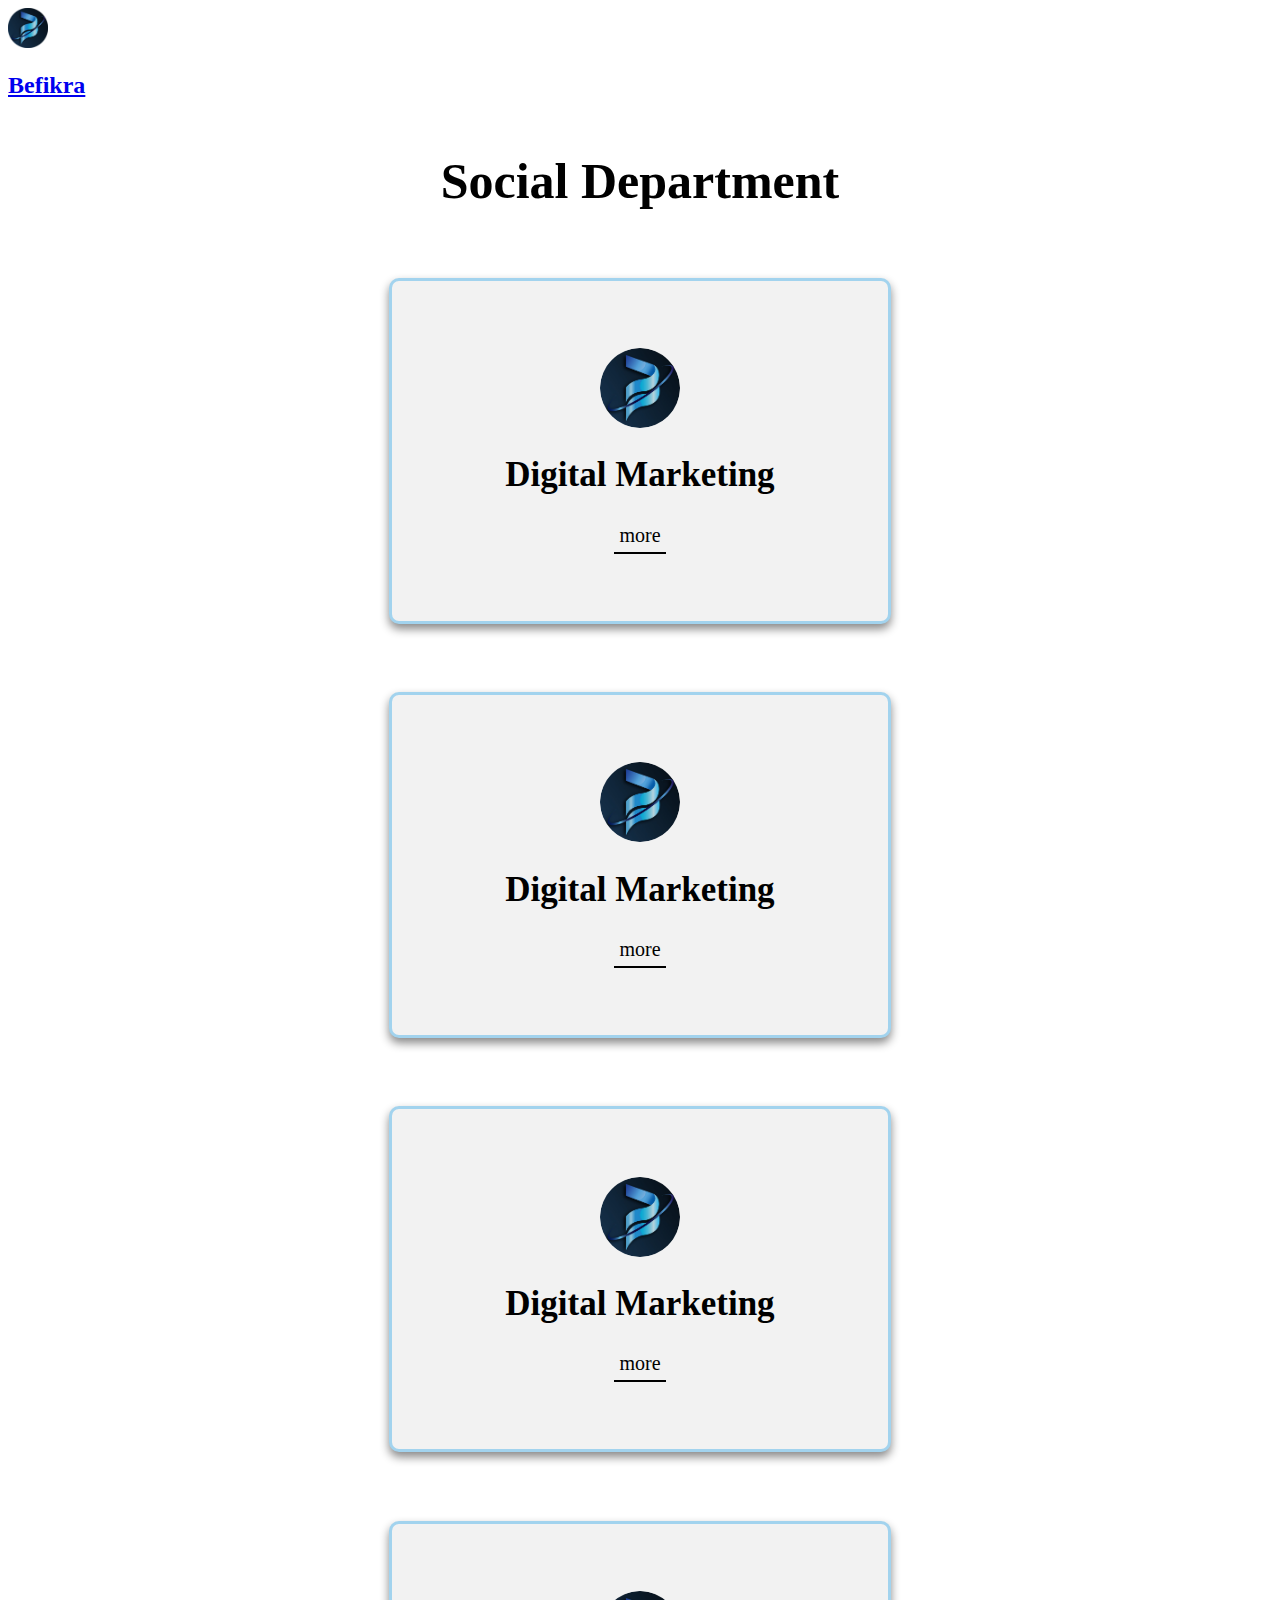
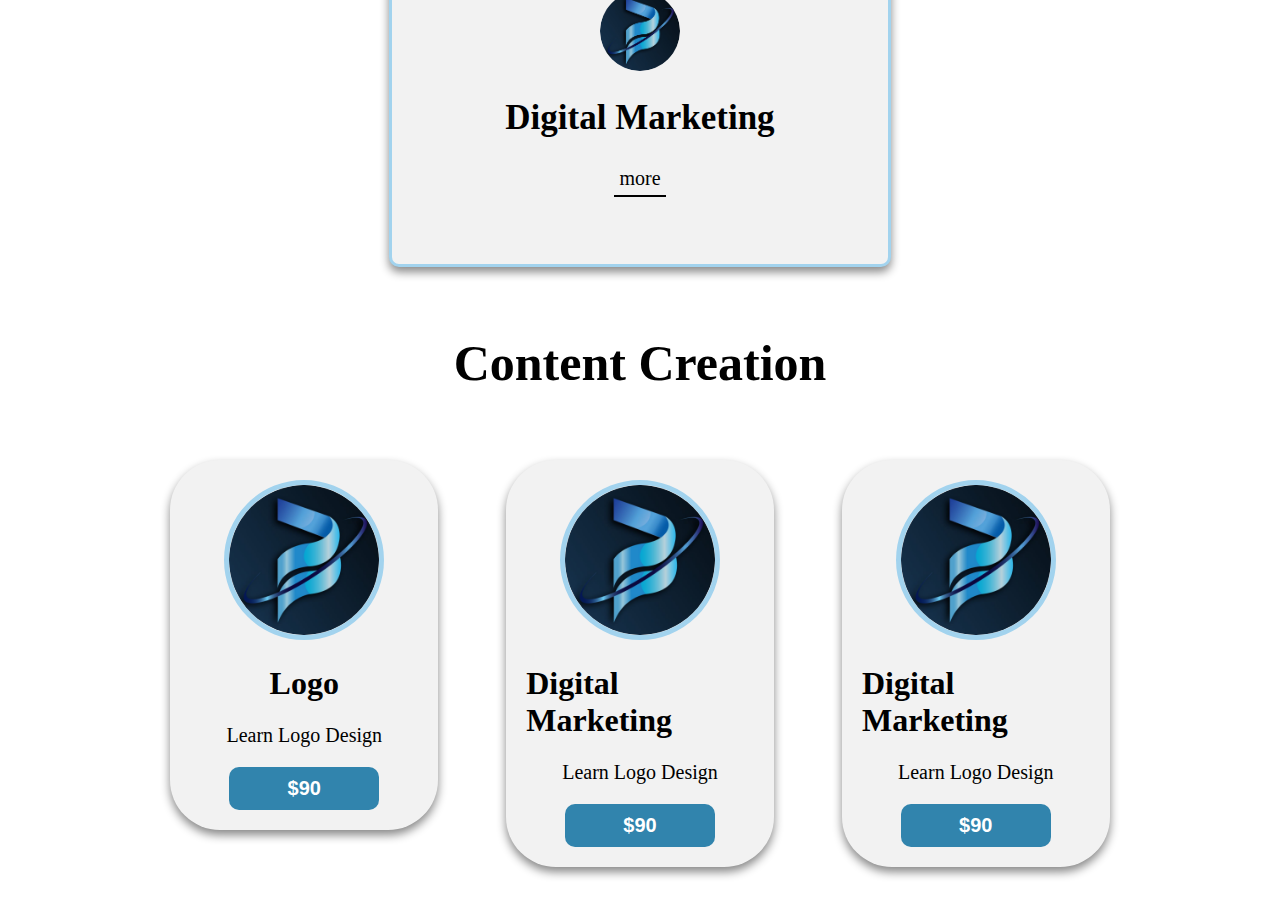
<file: index.html>
<!DOCTYPE html>
<html lang="en">
  <head>
    <meta charset="UTF-8" />
    <meta http-equiv="X-UA-Compatible" content="IE=edge" />
    <meta name="viewport" content="width=device-width, initial-scale=1.0" />
    <title>Befikra Community</title>
    <link rel="stylesheet" href="style.css" />
  </head>

  <body>
    <!-- =============== Navbar starts ========= -->
    <nav>
      <div class="logo">
        <a href="#"
          ><img src="./Images/lg.png" alt="logo" height="40px" width="40px"
        /></a>
      </div>
      <div class="container nav_container">
        <a href="index.html">
          <h2>Befikra</h2>
        </a>
      </div>
    </nav>

    <!-- ================ Social Department Section ================ -->
    <section id="social-department">
      <div class="sd-head">
        <h1 class="sd-heading">Social Department</h1>
      </div>

      <div class="sd-cards">
        <div class="sd-card-root">
          <div class="sd-card-img">
            <img class="circle-img" src="./Images/lg.png" alt="" />
          </div>
          <div class="sd-card-content">
            <h1>Digital Marketing</h1>
            <div class="sd-card-content-more">
              <p>more</p>
            </div>
          </div>
        </div>
        <div class="sd-card-root">
          <div class="sd-card-img">
            <img class="circle-img" src="./Images/lg.png" alt="" />
          </div>
          <div class="sd-card-content">
            <h1>Digital Marketing</h1>
            <div class="sd-card-content-more">
              <p>more</p>
            </div>
          </div>
        </div>
        <div class="sd-card-root">
          <div class="sd-card-img">
            <img class="circle-img" src="./Images/lg.png" alt="" />
          </div>
          <div class="sd-card-content">
            <h1>Digital Marketing</h1>
            <div class="sd-card-content-more">
              <p>more</p>
            </div>
          </div>
        </div>
        <div class="sd-card-root">
          <div class="sd-card-img">
            <img class="circle-img" src="./Images/lg.png" alt="" />
          </div>
          <div class="sd-card-content">
            <h1>Digital Marketing</h1>
            <div class="sd-card-content-more">
              <p>more</p>
            </div>
          </div>
        </div>
      </div>
    </section>
    <!-- ================ Social Department Section End ================ -->

    <!-- ================ Content Creation Section ================ -->
    <section id="content-creation">
      <div class="sd-head">
        <h1 class="sd-heading">Content Creation</h1>
      </div>

      <div class="cc-cards">
        <div class="cc-card-root">
          <div>
            <img class="cc-card-img" src="./Images/lg.png" alt="" />
          </div>
          <div class="cc-card-content">
            <h1>Logo</h1>
            <div class="cc-card-content-more">
              <p>Learn Logo Design</p>
            </div>
            <button class="cc-card-button">$90</button>
          </div>
        </div>
        <div class="cc-card-root">
          <div>
            <img class="cc-card-img" src="./Images/lg.png" alt="" />
          </div>
          <div class="cc-card-content">
            <h1>Digital Marketing</h1>
            <div class="cc-card-content-more">
              <p>Learn Logo Design</p>
            </div>
            <button class="cc-card-button">$90</button>
          </div>
        </div>
        <div class="cc-card-root">
          <div>
            <img class="cc-card-img" src="./Images/lg.png" alt="" />
          </div>
          <div class="cc-card-content">
            <h1>Digital Marketing</h1>
            <div class="cc-card-content-more">
              <p>Learn Logo Design</p>
            </div>
            <button class="cc-card-button">$90</button>
          </div>
        </div>
      </div>
    </section>
    <!-- ================ Content Creation Section End ================ -->
  </body>
</html>
</file>
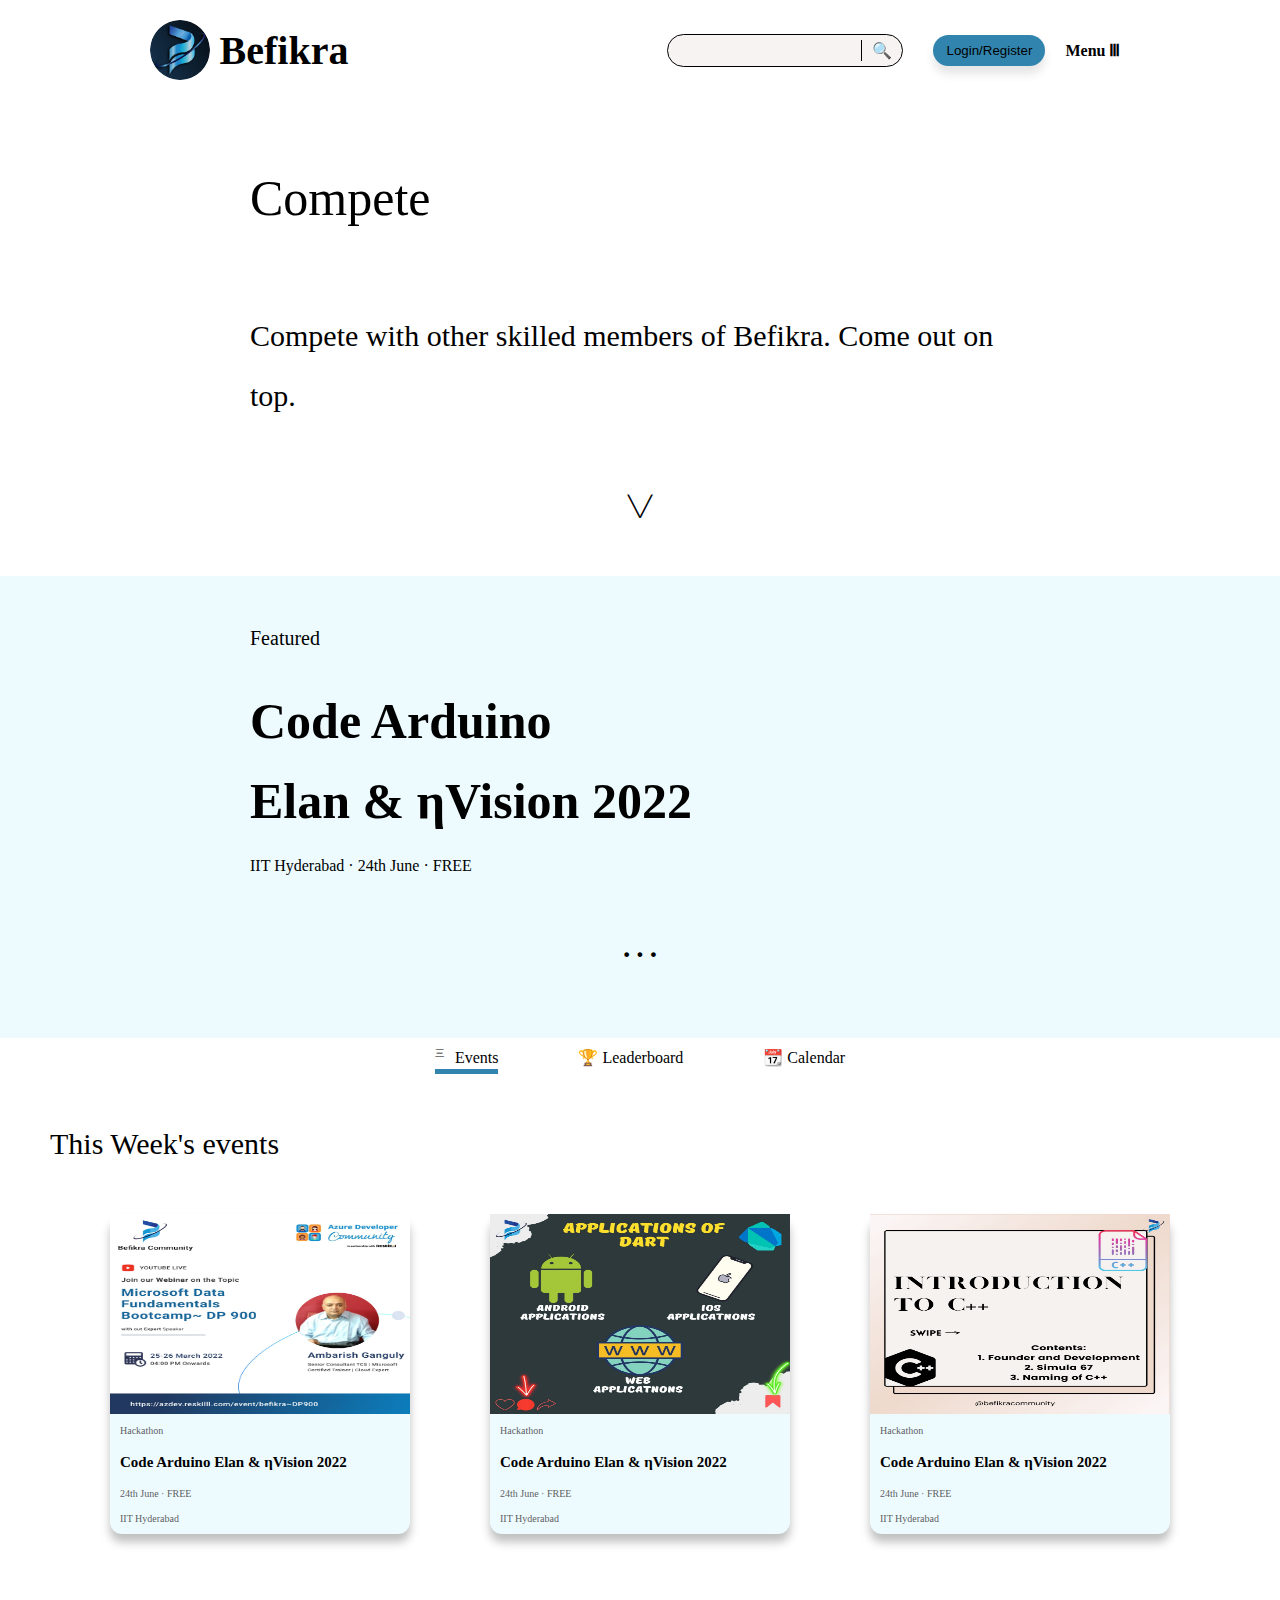
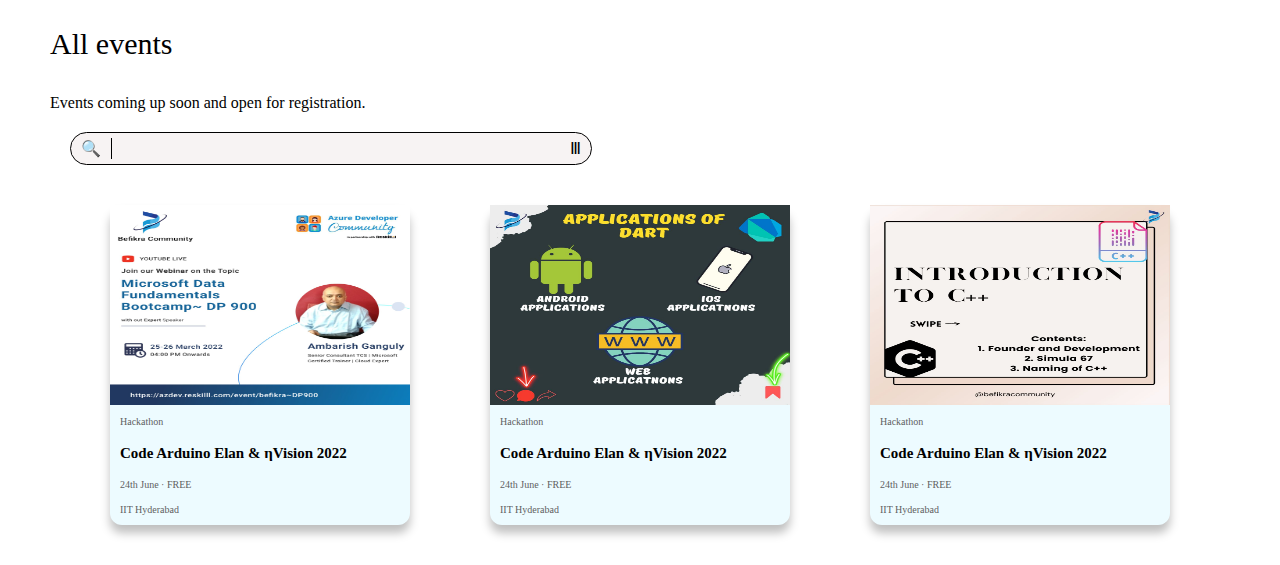
<file: Pages/Compete/index.html>
<!DOCTYPE html>
<html lang="en">
  <head>
    <meta charset="UTF-8" />
    <meta http-equiv="X-UA-Compatible" content="IE=edge" />
    <meta name="viewport" content="width=device-width, initial-scale=1.0" />
    <link rel="stylesheet" href="styles.css" />
    <title>Events</title>
  </head>
  <body>
    <!-- =========== Header Start =========== -->
    <section id="header">
      <div class="header-root">
        <div class="header-left">
          <img class="circle-img" src="../../Images/lg.png" alt="" />
          <h1>Befikra</h1>
        </div>
        <div class="header-right">
          <div class="header-search-root">
            <input class="header-search" type="text" />
            🔍
          </div>
          <button class="header-btn">Login/Register</button>
          <div class="header-menu">
            <h4>Menu Ⅲ</h4>
          </div>
        </div>
      </div>
    </section>
    <!-- =========== Header End ===========  -->

    <!-- ========== Default Compete Section Start ==========  -->
    <section id="compete">
      <div class="compete-root">
        <h1>Compete</h1>
        <p>Compete with other skilled members of Befikra. Come out on top.</p>
        <p id="down-arrow">╲╱</p>
      </div>
    </section>
    <!-- ========== Default Compete Section End ==========  -->

    <!-- ========== Default Featured Section Start ==========  -->
    <section id="featured">
      <div class="featured-root">
        <p class="featured-heading">Featured</p>
        <h1>Code Arduino</h1>
        <h1>Elan & ηVision 2022</h1>
        <p>IIT Hyderabad · 24th June · FREE</p>
        <p style="text-align: center; font-size: 40px">···</p>
      </div>
    </section>

    <!-- ========== Default Featured Section End ==========  -->
    <section id="events">
      <div class="section-header">
        <div class="underlined">㆔ Events</div>
        <div class="center">🏆 Leaderboard</div>
        <div>📆 Calendar</div>
      </div>
      <div class="events-root">
        <h1>This Week's events</h1>
        <div class="events-cards">
          <div class="event-card-root">
            <div class="event-card-header">
              <img
                class="event-card-image"
                src="../../Images/DD1.jpeg"
                alt=""
              />
            </div>
            <div class="event-card-details">
              <p>Hackathon</p>
              <h2>Code Arduino Elan & ηVision 2022</h2>
              <p>24th June · FREE</p>
              <p>IIT Hyderabad</p>
            </div>
          </div>
          <div class="event-card-root">
            <div class="event-card-header">
              <img
                class="event-card-image"
                src="../../Images/DD2.jpeg"
                alt=""
              />
            </div>
            <div class="event-card-details">
              <p>Hackathon</p>
              <h2>Code Arduino Elan & ηVision 2022</h2>
              <p>24th June · FREE</p>
              <p>IIT Hyderabad</p>
            </div>
          </div>
          <div class="event-card-root">
            <div class="event-card-header">
              <img
                class="event-card-image"
                src="../../Images/DD3.jpeg"
                alt=""
              />
            </div>
            <div class="event-card-details">
              <p>Hackathon</p>
              <h2>Code Arduino Elan & ηVision 2022</h2>
              <p>24th June · FREE</p>
              <p>IIT Hyderabad</p>
            </div>
          </div>
        </div>
      </div>
      <div class="events-root">
        <h1>All events</h1>
        <p>Events coming up soon and open for registration.</p>
        <div class="events-search-root">
          🔍 <input class="events-search" type="text" /> Ⅲ
        </div>
        <div class="events-cards">
          <div class="event-card-root">
            <div class="event-card-header">
              <img
                class="event-card-image"
                src="../../Images/DD1.jpeg"
                alt=""
              />
            </div>
            <div class="event-card-details">
              <p>Hackathon</p>
              <h2>Code Arduino Elan & ηVision 2022</h2>
              <p>24th June · FREE</p>
              <p>IIT Hyderabad</p>
            </div>
          </div>
          <div class="event-card-root">
            <div class="event-card-header">
              <img
                class="event-card-image"
                src="../../Images/DD2.jpeg"
                alt=""
              />
            </div>
            <div class="event-card-details">
              <p>Hackathon</p>
              <h2>Code Arduino Elan & ηVision 2022</h2>
              <p>24th June · FREE</p>
              <p>IIT Hyderabad</p>
            </div>
          </div>
          <div class="event-card-root">
            <div class="event-card-header">
              <img
                class="event-card-image"
                src="../../Images/DD3.jpeg"
                alt=""
              />
            </div>
            <div class="event-card-details">
              <p>Hackathon</p>
              <h2>Code Arduino Elan & ηVision 2022</h2>
              <p>24th June · FREE</p>
              <p>IIT Hyderabad</p>
            </div>
          </div>
        </div>
      </div>
    </section>
  </body>
</html>
</file>
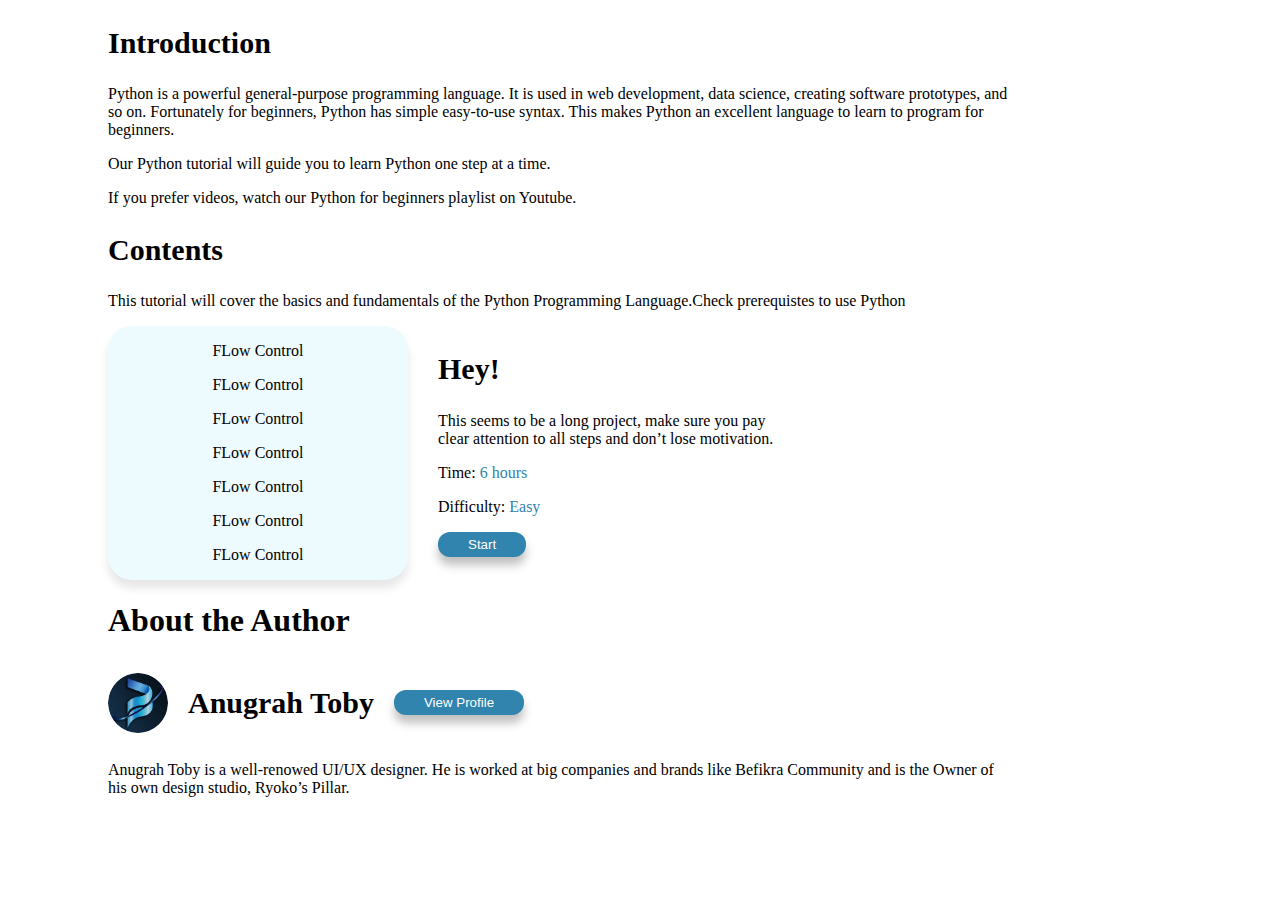
<file: Pages/Project/overview.html>
<!DOCTYPE html>
<html lang="en">
  <head>
    <meta charset="UTF-8" />
    <meta http-equiv="X-UA-Compatible" content="IE=edge" />
    <meta name="viewport" content="width=device-width, initial-scale=1.0" />
    <link rel="stylesheet" href="overview.css" />
    <title>Overview</title>
  </head>
  <body>
    <!-- Header Section  -->

    <!-- Overview Section Starts  -->
    <section id="project-overview">
      <div class="po-root">
        <div class="po-intro">
          <h1 class="po-heading">Introduction</h1>
          <p class="po-first-p">
            Python is a powerful general-purpose programming language. It is
            used in web development, data science, creating software prototypes,
            and so on. Fortunately for beginners, Python has simple easy-to-use
            syntax. This makes Python an excellent language to learn to program
            for beginners.
          </p>
          <p class="po-second-p">
            Our Python tutorial will guide you to learn Python one step at a
            time.
          </p>
          <p class="po-third-p">
            If you prefer videos, watch our Python for beginners playlist on
            Youtube.
          </p>
        </div>
        <div class="po-contents">
          <h1 class="po-heading">Contents</h1>
          <p class="po-first-p">
            This tutorial will cover the basics and fundamentals of the Python
            Programming Language.Check prerequistes to use Python
          </p>
        </div>
        <div class="po-description">
          <div class="po-desc-table">
            <p>FLow Control</p>
            <p>FLow Control</p>
            <p>FLow Control</p>
            <p>FLow Control</p>
            <p>FLow Control</p>
            <p>FLow Control</p>
            <p>FLow Control</p>
          </div>
          <div class="po-desc-data">
            <h1 class="po-heading">Hey!</h1>
            <p>
              This seems to be a long project, make sure you pay clear attention
              to all steps and don’t lose motivation.
            </p>
            <p>Time: <span class="po-link">6 hours</span></p>
            <p>Difficulty: <span class="po-link">Easy</span></p>
            <button>Start</button>
          </div>
        </div>
        <div class="po-author">
          <h1>About the Author</h1>
          <div class="po-author-top">
            <img class="circle-img" src="../../Images/lg.png" alt="" />
            <h1 class="po-heading">Anugrah Toby</h1>
            <button>View Profile</button>
          </div>
          <p>
            Anugrah Toby is a well-renowed UI/UX designer. He is worked at big
            companies and brands like Befikra Community and is the Owner of his
            own design studio, Ryoko’s Pillar.
          </p>
        </div>
      </div>
    </section>
    <!-- Overview Section Ends  -->
  </body>
</html>
</file>
<file: style.css>
.sd-head {
  display: flex;
  justify-content: center;
}
.sd-heading {
  font-size: 50px;
}
.sd-cards {
  display: flex;
  flex-wrap: wrap;
  justify-content: center;
  padding: 0 5%;
}
.sd-card-root {
  border: 3px solid #a2d3ee;
  border-radius: 10px;
  background: #f2f2f2;
  display: flex;
  align-items: center;
  justify-content: center;
  flex-direction: column;
  width: 40%;
  height: 30%;
  min-height: 300px;
  max-height: 400px;
  padding: 20px;
  margin: 3%;
  max-width: 500px;
  min-width: 400px;
  box-shadow: 0px 5px 10px #888888;
}

.circle-img {
  border-radius: 50%;
  width: 80px;
  height: 80px;
}
.sd-card-content {
  display: flex;
  flex-direction: column;
  align-items: center;
}
.sd-card-content h1 {
  font-size: 35px;
}
.sd-card-content-more {
  padding: 5px;
  border-bottom: 2px solid black;
}
.sd-card-content-more p {
  margin: 0;
  font-size: 20px;
}

/* Content Creation CSS */

.cc-cards {
  display: flex;
  flex-wrap: wrap;
  justify-content: center;
  padding: 0 5%;
}
.cc-card-root {
  border-radius: 50px;
  background: #f2f2f2;
  display: flex;
  align-items: center;
  justify-content: center;
  flex-direction: column;
  width: 20%;
  height: 30%;
  min-height: 300px;
  max-height: 500px;
  padding: 20px;
  margin: 3%;
  max-width: 400px;
  min-width: 200px;
  box-shadow: 0px 5px 10px #888888;
}

.cc-card-img {
  border-radius: 50%;
  border: 5px solid #a2d3ee;
  width: 150px;
  height: 150px;
}

.cc-card-content {
  display: flex;
  flex-direction: column;
  align-items: center;
}
.cc-card-content-more p {
  margin-top: 0;
  font-size: 20px;
}
.cc-card-button {
  color: #fff;
  border: none;
  font-size: 20px;
  font-weight: bold;
  border-radius: 10px;
  padding: 10px;
  width: 150px;
  align-self: center;
  background: #3184ad;
}
</file>
<file: Pages/Compete/styles.css>
body {
  margin: 0px;
}
/* Header Styles Start  */
.header-root {
  display: flex;
  align-items: center;
  justify-content: space-around;
  flex-wrap: wrap;
}
.header-left {
  display: flex;
  align-items: center;
}
.header-left h1 {
  font-size: 40px;
  font-weight: 800;
  margin-left: 10px;
}
.header-right {
  display: flex;
  align-items: center;
  flex-wrap: wrap;
}
.header-search {
  background: transparent;
  border: 0px;
  padding: 3px;
  border-right: 1px solid #000000;
  margin: 5px 10px;
}
.header-search-root {
  display: flex;
  align-items: center;
  background: #f7f3f3;
  border: 1px solid #000000;
  border-radius: 50px;
  padding-right: 10px;
  margin: 20px;
}
.header-btn {
  background: #3184ad;
  border: 0px;
  box-shadow: 0px 8px 10px rgba(0, 0, 0, 0.1);
  border-radius: 24px;
  padding: 8px 13px;
  margin: 10px;
}
.header-menu {
  margin: 10px;
}
.circle-img {
  width: 60px;
  height: 60px;
  border-radius: 50%;
}

/* Header Styles End  */

/* Defaults Styles Start  */

.compete-root {
  display: flex;
  flex-direction: column;
  padding: 20px 50px;
}
.compete-root h1 {
  font-family: "Lexend Deca";
  font-style: normal;
  font-weight: 400;
  font-size: 50px;
  line-height: 88px;
  color: #000000;
}
.compete-root p {
  font-family: "Lexend Deca";
  font-style: normal;
  font-weight: 400;
  font-size: 30px;
  line-height: 60px;

  color: #000000;
}
#down-arrow {
  text-align: center;
  font-size: 20px;
}

.featured-root {
  background: #edfbff;
  display: flex;
  flex-direction: column;
  padding: 20px 50px;
}
.featured-heading {
  font-family: "Lexend Deca";
  font-style: normal;
  font-weight: 400;
  font-size: 20px;
  line-height: 45px;
  /* identical to box height */

  color: #000000;
}
.featured-root h1 {
  font-family: "Poppins";
  font-style: normal;
  font-weight: 700;
  font-size: 50px;
  line-height: 80px;
  margin: 0;
  color: #000000;
}

@media screen and (max-width: 480px) {
  .compete-root {
    padding: 10px;
  }
  .featured-root {
    padding: 10px;
  }
}
@media screen and (min-width: 900px) {
  .compete-root {
    padding: 20px 250px;
  }
  .featured-root {
    padding: 20px 250px;
  }
}

/* Section CSS Starts  */

.section-header {
  margin-top: 10px;
  display: flex;
  justify-content: center;
}
.section-header .center {
  margin: 0 80px;
}
.underlined {
  border-bottom: 5px solid #3184ad;
}

/* Events Section CSS  */

.events-root h1 {
  font-family: "Lexend Deca";
  font-style: normal;
  font-weight: 400;
  font-size: 30px;
  line-height: 60px;
  color: #000000;
}
.events-root {
  padding: 20px 50px;
}
.events-cards {
  display: flex;
  flex-wrap: wrap;
  justify-content: space-evenly;
}
.event-card-root {
  width: 300px;
  height: 320px;
  background: #edfbff;
  box-shadow: 0px 8px 10px rgba(0, 0, 0, 0.25);
  border-radius: 12px;
  margin: 20px;
}
.event-card-image {
  background-size: contain;
  background-repeat: no-repeat;
  background-position: center center;
  height: 200px;
  width: 300px;
}
.event-card-details {
  margin-left: 10px;
}
.event-card-details h2 {
  font-family: "Lexend Deca";
  font-style: normal;
  font-weight: 700;
  font-size: 15px;
  line-height: 38px;
  color: #000000;
  margin: 0;
}
.event-card-details p {
  margin: 0;
  font-family: "Lexend Deca";
  font-style: normal;
  font-weight: 500;
  font-size: 10px;
  line-height: 25px;

  color: #5f5f5f;
}
.events-search-root {
  display: flex;
  width: 80%;
  max-width: 500px;
  align-items: center;
  background: #f7f3f3;
  border: 1px solid #000000;
  border-radius: 50px;
  padding: 0px 10px;
  margin: 20px;
}
.events-search {
  background: transparent;
  border: 0px;
  padding: 3px;
  width: 100%;
  border-left: 1px solid #000000;
  margin: 5px 10px;
}
</file>
<file: Pages/Project/overview.css>
.po-root {
  margin: 20px 100px;
  max-width: 900px;
}
@media (max-device-width: 480px) {
  .po-root {
    margin: 10px;
  }
}
.po-heading {
  font-family: "Lexend Deca";
  font-style: normal;
  font-weight: 700;
  font-size: 30px;
  line-height: 45px;
  color: #000000;
}
.po-description {
  display: flex;
  flex-wrap: wrap;
}
.po-desc-table {
  text-align: center;
  background: #edfbff;
  box-shadow: 0px 8px 10px rgba(0, 0, 0, 0.1);
  border-radius: 24px;
  width: 300px;
}
.po-desc-data {
  margin-left: 30px;
  width: 40%;
}
.po-link {
  color: #3184ad;
}
button {
  color: white;
  padding: 5px 30px;
  border: none;
  background: #3184ad;
  box-shadow: 0px 8px 10px rgba(0, 0, 0, 0.25);
  border-radius: 12px;
}
.circle-img {
  width: 60px;
  height: 60px;
  border-radius: 50%;
}
.po-author-top {
  display: flex;
  flex-wrap: wrap;
  align-items: center;
}
.po-author .po-heading {
  padding: 0 20px;
}
</file>
